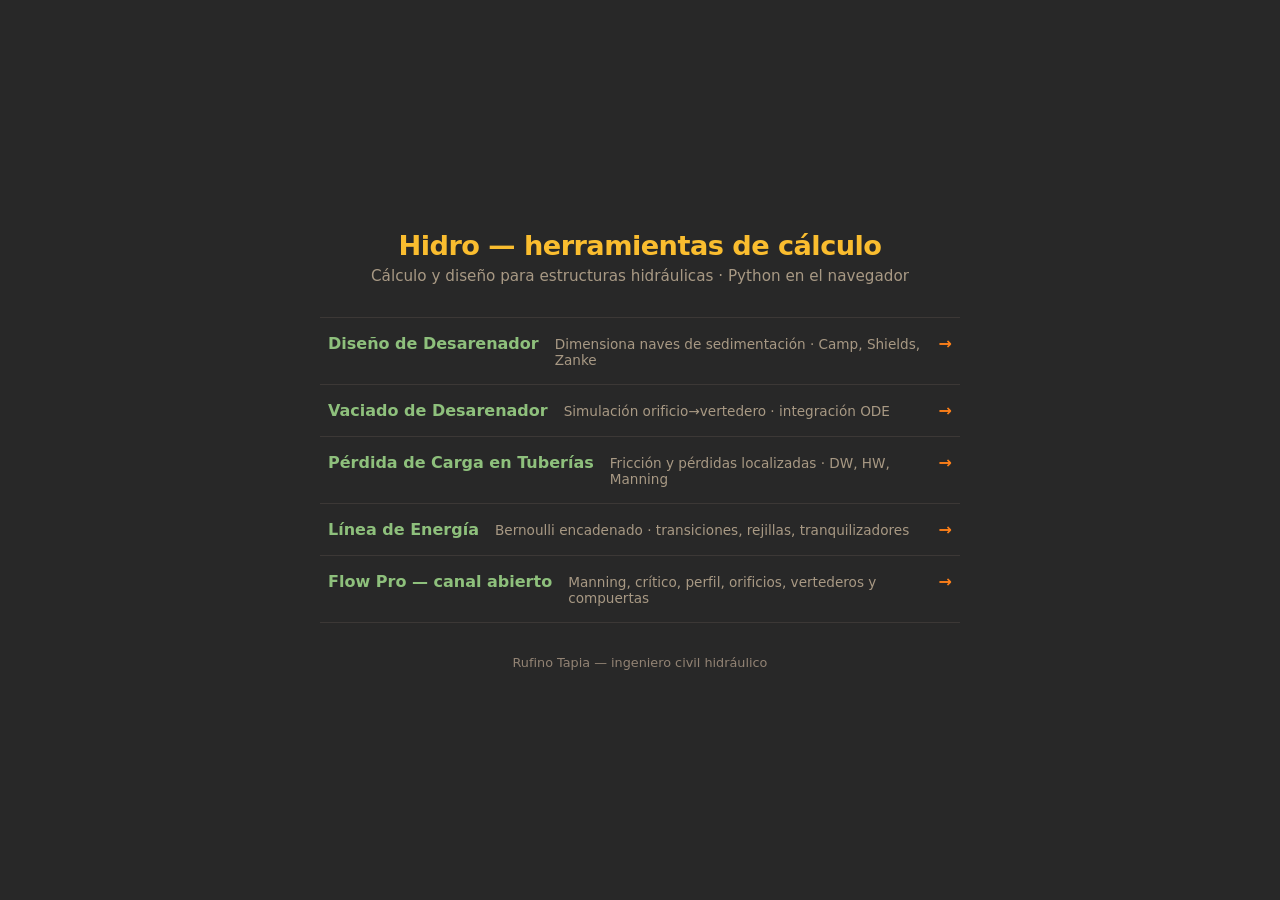
<file: index.html>
<!DOCTYPE html>
<html lang="es">
<head>
<meta charset="UTF-8">
<meta name="viewport" content="width=device-width, initial-scale=1.0">
<title>Hidro — herramientas de cálculo</title>
<meta name="description" content="Calculadoras de ingeniería hidráulica que ejecutan Python en el navegador (Pyodide).">
<meta name="theme-color" content="#282828">
<link rel="icon" href="data:image/svg+xml,<svg xmlns='http://www.w3.org/2000/svg' viewBox='0 0 32 32'><text y='26' font-size='26'>💧</text></svg>">
<style>
  /* ── Gruvbox oficial (morhetz) · paleta dark ───────────────────────────
     https://github.com/morhetz/gruvbox                                  */
  :root {
    color-scheme: dark;
    /* Fondo */
    --bg0-hard: #1d2021;
    --bg0:      #282828;
    --bg0-soft: #32302f;
    --bg1:      #3c3836;
    --bg2:      #504945;
    --bg3:      #665c54;
    --bg4:      #7c6f64;
    /* Texto */
    --fg0: #fbf1c7;
    --fg1: #ebdbb2;
    --fg2: #d5c4a1;
    --fg3: #bdae93;
    --fg4: #a89984;
    --gray: #928374;
    /* Colores (bright) */
    --red:    #fb4934;
    --green:  #b8bb26;
    --yellow: #fabd2f;
    --blue:   #83a598;
    --purple: #d3869b;
    --aqua:   #8ec07c;
    --orange: #fe8019;
  }

  * { margin: 0; padding: 0; box-sizing: border-box; }
  html { -webkit-text-size-adjust: 100%; }
  body { font-family: 'Inter', 'Segoe UI', Roboto, system-ui, sans-serif; background: var(--bg0);
         color: var(--fg1); min-height: 100vh; display: flex; align-items: center;
         justify-content: center; padding: 2rem 1rem; }
  ::selection { background: var(--bg3); color: var(--fg0); }
  .wrap { width: 100%; max-width: 640px; }
  h1 { font-size: 1.7rem; text-align: center; letter-spacing: -0.02em; color: var(--yellow); }
  .sub { text-align: center; color: var(--fg4); margin: 0.4rem 0 2rem; font-size: 0.95rem; }
  ul { list-style: none; border-top: 1px solid var(--bg1); }
  li a { display: flex; justify-content: space-between; align-items: baseline; gap: 1rem;
         padding: 1rem 0.5rem; border-bottom: 1px solid var(--bg1); text-decoration: none;
         color: inherit; transition: background 0.15s, padding 0.15s; }
  li a:hover, li a:focus-visible { background: var(--bg1); padding-left: 1rem; outline: none; }
  li a:focus-visible { box-shadow: inset 3px 0 0 var(--aqua); }
  .name { font-weight: 600; color: var(--aqua); transition: color 0.15s; }
  li a:hover .name, li a:focus-visible .name { color: var(--yellow); }
  .desc { color: var(--fg4); font-size: 0.85rem; flex: 1; }
  .arrow { color: var(--orange); font-weight: 700; }
  footer { text-align: center; margin-top: 2rem; color: var(--gray); font-size: 0.8rem; }
</style>
</head>
<body>
<div class="wrap">
  <h1>Hidro — herramientas de cálculo</h1>
  <p class="sub">Cálculo y diseño para estructuras hidráulicas · Python en el navegador</p>
  <ul>
    <li><a href="./diseno_desarenador/"><span class="name">Diseño de Desarenador</span><span class="desc">Dimensiona naves de sedimentación · Camp, Shields, Zanke</span><span class="arrow">→</span></a></li>
    <li><a href="./vaciado_desarenador/"><span class="name">Vaciado de Desarenador</span><span class="desc">Simulación orificio→vertedero · integración ODE</span><span class="arrow">→</span></a></li>
    <li><a href="./perdida_de_carga_tuberias/"><span class="name">Pérdida de Carga en Tuberías</span><span class="desc">Fricción y pérdidas localizadas · DW, HW, Manning</span><span class="arrow">→</span></a></li>
    <li><a href="./linea_de_energia/"><span class="name">Línea de Energía</span><span class="desc">Bernoulli encadenado · transiciones, rejillas, tranquilizadores</span><span class="arrow">→</span></a></li>
    <li><a href="./flowpro_web/"><span class="name">Flow Pro — canal abierto</span><span class="desc">Manning, crítico, perfil, orificios, vertederos y compuertas</span><span class="arrow">→</span></a></li>
  </ul>
  <footer>Rufino Tapia — ingeniero civil hidráulico</footer>
</div>
</body>
</html>
</file>
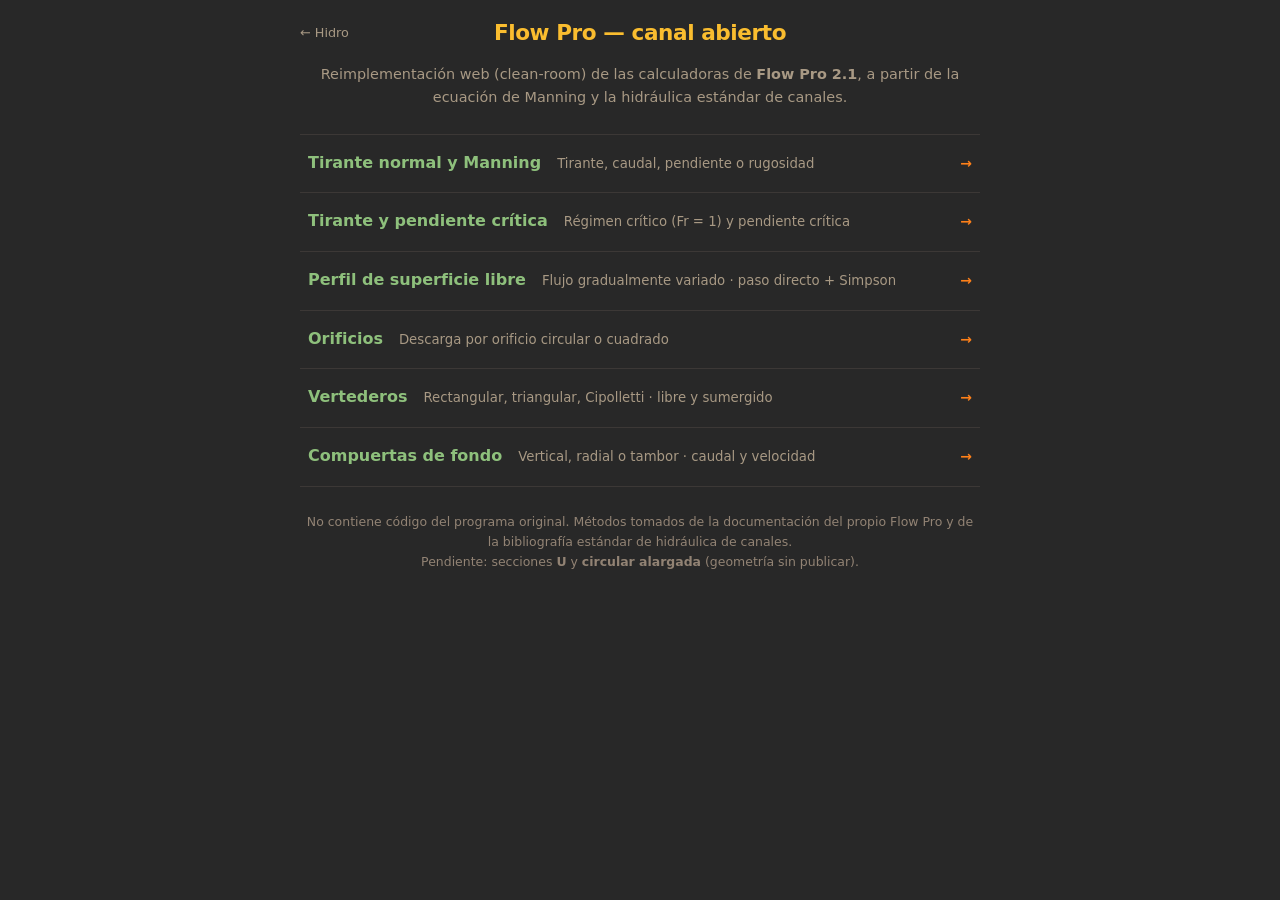
<file: flowpro_web/index.html>
<!DOCTYPE html>
<html lang="es">
<head>
<meta charset="UTF-8">
<meta name="viewport" content="width=device-width, initial-scale=1.0">
<title>Flow Pro — herramientas de canal abierto</title>
<meta name="description" content="Reimplementación web de las calculadoras de canal abierto de Flow Pro 2.1. Python en el navegador (Pyodide).">
<meta name="theme-color" content="#282828">
<link rel="stylesheet" href="../theme.css">
<style>
  .wrap { width: 100%; max-width: 680px; margin: 0 auto; }
  .topbar h1 { text-align: center; }
  .lead { text-align: center; color: var(--fg4); margin: 0.4rem 0 1.6rem; font-size: 0.9rem; }
  ul { list-style: none; border-top: 1px solid var(--bg1); }
  li a { display: flex; justify-content: space-between; align-items: baseline; gap: 1rem;
         padding: 1rem 0.5rem; border-bottom: 1px solid var(--bg1); text-decoration: none;
         color: inherit; transition: background 0.15s, padding 0.15s; }
  li a:hover, li a:focus-visible { background: var(--bg1); padding-left: 1rem; outline: none; }
  li a:focus-visible { box-shadow: inset 3px 0 0 var(--aqua); }
  .name { font-weight: 600; color: var(--aqua); transition: color 0.15s; }
  li a:hover .name, li a:focus-visible .name { color: var(--yellow); }
  .desc { color: var(--fg4); font-size: 0.83rem; flex: 1; }
  .arrow { color: var(--orange); font-weight: 700; }
  li.pendiente a { cursor: not-allowed; opacity: 0.5; }
  li.pendiente .arrow { color: var(--bg3); }
  .nota { color: var(--gray); font-size: 0.78rem; text-align: center; margin-top: 1.6rem; line-height: 1.6; }
</style>
</head>
<body>
<div class="wrap">
  <div class="topbar">
    <a class="back" href="../">← Hidro</a>
    <h1>Flow Pro — canal abierto</h1>
  </div>
  <p class="lead">Reimplementación web (clean-room) de las calculadoras de <strong>Flow Pro 2.1</strong>, a partir de la ecuación de Manning y la hidráulica estándar de canales.</p>

  <ul>
    <li><a href="./manning/"><span class="name">Tirante normal y Manning</span><span class="desc">Tirante, caudal, pendiente o rugosidad</span><span class="arrow">→</span></a></li>
    <li><a href="./critico/"><span class="name">Tirante y pendiente crítica</span><span class="desc">Régimen crítico (Fr = 1) y pendiente crítica</span><span class="arrow">→</span></a></li>
    <li><a href="./perfil/"><span class="name">Perfil de superficie libre</span><span class="desc">Flujo gradualmente variado · paso directo + Simpson</span><span class="arrow">→</span></a></li>
    <li><a href="./orificios/"><span class="name">Orificios</span><span class="desc">Descarga por orificio circular o cuadrado</span><span class="arrow">→</span></a></li>
    <li><a href="./vertederos/"><span class="name">Vertederos</span><span class="desc">Rectangular, triangular, Cipolletti · libre y sumergido</span><span class="arrow">→</span></a></li>
    <li><a href="./compuertas/"><span class="name">Compuertas de fondo</span><span class="desc">Vertical, radial o tambor · caudal y velocidad</span><span class="arrow">→</span></a></li>
  </ul>

  <p class="nota">
    No contiene código del programa original. Métodos tomados de la documentación del propio
    Flow Pro y de la bibliografía estándar de hidráulica de canales.<br>
    Pendiente: secciones <strong>U</strong> y <strong>circular alargada</strong> (geometría sin publicar).
  </p>
</div>
</body>
</html>
</file>
<file: theme.css>
/* ──────────────────────────────────────────────────────────────────────
   hidro/theme.css — Tema compartido de las herramientas
   Paleta Gruvbox dark (morhetz) · https://github.com/morhetz/gruvbox
   Mismo lenguaje visual que el landing y el índice de Hidro.
   Aquí vive la identidad visual; cada herramienta conserva en su propio
   <style> únicamente el layout (grillas, anchos, alturas y media queries).
   ────────────────────────────────────────────────────────────────────── */

:root {
  color-scheme: dark;
  /* Fondo */
  --bg0-hard: #1d2021;
  --bg0:      #282828;
  --bg0-soft: #32302f;
  --bg1:      #3c3836;
  --bg2:      #504945;
  --bg3:      #665c54;
  --bg4:      #7c6f64;
  /* Texto */
  --fg0: #fbf1c7;
  --fg1: #ebdbb2;
  --fg2: #d5c4a1;
  --fg3: #bdae93;
  --fg4: #a89984;
  --gray: #928374;
  /* Colores (bright) */
  --red:    #fb4934;
  --green:  #b8bb26;
  --yellow: #fabd2f;
  --blue:   #83a598;
  --purple: #d3869b;
  --aqua:   #8ec07c;
  --orange: #fe8019;
}

/* ── Reset & base ──────────────────────────────────────────────────── */
*, *::before, *::after { box-sizing: border-box; margin: 0; padding: 0; }
html { -webkit-text-size-adjust: 100%; }
body {
  font-family: 'Inter', 'Segoe UI', Roboto, system-ui, -apple-system, sans-serif;
  background: var(--bg0);
  color: var(--fg1);
  line-height: 1.55;
  min-height: 100vh;
  padding: 16px;
}
::selection { background: var(--bg3); color: var(--fg0); }

a { color: var(--aqua); text-decoration: none; }
a:hover { color: var(--yellow); }

h1 {
  font-size: 1.35rem;
  font-weight: 600;
  letter-spacing: -0.02em;
  color: var(--yellow);
}
h2, h3 { font-weight: 600; color: var(--fg1); }

/* ── Barra superior con vuelta al índice ───────────────────────────── */
.topbar {
  display: grid;
  grid-template-columns: 1fr auto 1fr;
  align-items: center;
  gap: 1rem;
  margin-bottom: 14px;
}
.topbar .back {
  justify-self: start;
  color: var(--fg4);
  font-size: 0.8rem;
  transition: color 0.15s ease;
}
.topbar .back:hover { color: var(--aqua); }
.topbar h1 { grid-column: 2; text-align: center; }

/* ── Paneles ───────────────────────────────────────────────────────── */
.panel,
.panel-form,
.panel-grafico,
.panel-resumen {
  background: var(--bg0-soft);
  border: 1px solid var(--bg1);
  border-radius: 8px;
  padding: 16px;
}
.panel h2,
.panel-form h2 {
  font-size: 0.95rem;
  color: var(--fg1);
  border-bottom: 1px solid var(--bg1);
  padding-bottom: 8px;
  margin-bottom: 12px;
}

/* ── Formularios ───────────────────────────────────────────────────── */
.form-row { margin-bottom: 10px; }
.form-row label,
.field label {
  display: block;
  font-size: 0.8rem;
  font-weight: 500;
  color: var(--fg3);
  margin-bottom: 3px;
}
.form-row .caption {
  display: block;
  font-size: 0.7rem;
  color: var(--gray);
  margin-top: 3px;
  font-style: italic;
}

:where(input:not([type="radio"]):not([type="checkbox"]), select, textarea) {
  width: 100%;
  padding: 7px 9px;
  font-family: inherit;
  font-size: 0.85rem;
  color: var(--fg1);
  background: var(--bg0-hard);
  border: 1px solid var(--bg1);
  border-radius: 6px;
  transition: border-color 0.15s ease, background 0.15s ease;
}
:where(input:not([type="radio"]):not([type="checkbox"]), select, textarea):focus {
  outline: none;
  border-color: var(--aqua);
  background: var(--bg0);
}
input.error,
select.error { border-color: var(--red); }
input::placeholder { color: var(--bg4); }
input[type="radio"],
input[type="checkbox"] { accent-color: var(--orange); }

.radio-group { display: flex; gap: 12px; margin-bottom: 2px; }
.radio-group label {
  display: flex;
  align-items: center;
  gap: 4px;
  font-size: 0.82rem;
  font-weight: 400;
  color: var(--fg2);
  cursor: pointer;
}

.section-divider { height: 1px; background: var(--bg1); margin: 10px 0; }

.section-title {
  font-size: 0.78rem;
  font-weight: 600;
  color: var(--aqua);
  text-transform: uppercase;
  letter-spacing: 0.5px;
  margin: 16px 0 8px;
}
.group-title {
  font-size: 0.78rem;
  color: var(--fg4);
  text-transform: uppercase;
  letter-spacing: 0.5px;
  font-weight: 600;
  margin: 12px 0 6px;
}
.group-title:first-child { margin-top: 0; }

/* ── Botones ───────────────────────────────────────────────────────── */
.btn {
  padding: 9px 14px;
  font-family: inherit;
  font-size: 0.85rem;
  font-weight: 600;
  cursor: pointer;
  color: var(--fg1);
  background: var(--bg1);
  border: 1px solid var(--bg2);
  border-radius: 6px;
  transition: background 0.15s ease, border-color 0.15s ease, color 0.15s ease;
}
.btn:hover { background: var(--bg2); }
.btn:active { transform: scale(0.98); }
.btn:disabled { opacity: 0.5; cursor: not-allowed; }

.btn-primary {
  background: var(--orange);
  border-color: var(--orange);
  color: var(--bg0-hard);
  font-weight: 700;
}
.btn-primary:hover:not(:disabled) { background: var(--yellow); border-color: var(--yellow); }

.btn-secondary {
  background: transparent;
  border-color: var(--bg2);
  color: var(--fg2);
}
.btn-secondary:hover:not(:disabled) { background: var(--bg1); color: var(--fg0); }

.btn-calcular {
  width: 100%;
  padding: 12px;
  margin-top: 8px;
  font-family: inherit;
  font-size: 0.95rem;
  font-weight: 700;
  cursor: pointer;
  color: var(--bg0-hard);
  background: var(--orange);
  border: none;
  border-radius: 6px;
  transition: background 0.15s ease;
}
.btn-calcular:hover:not(:disabled) { background: var(--yellow); }
.btn-calcular:disabled { opacity: 0.5; cursor: not-allowed; }

/* ── Estado / errores ──────────────────────────────────────────────── */
.status-bar {
  text-align: center;
  font-size: 0.78rem;
  color: var(--gray);
  min-height: 1.2em;
  margin-bottom: 8px;
}
.status-bar.ready { color: var(--green); }
.status-bar.error { color: var(--red); }

.error-msg,
.error-box {
  color: var(--red);
  font-size: 0.85rem;
  background: transparent;
  border: 1px solid var(--red);
  border-radius: 6px;
  padding: 8px 12px;
  margin-bottom: 12px;
  display: none;
}
.error-msg.visible,
.error-box.visible { display: block; }

/* ── Resumen (tarjetas de resultado) ───────────────────────────────── */
.result-header {
  display: flex;
  justify-content: space-between;
  align-items: baseline;
  gap: 1rem;
  margin-bottom: 10px;
  font-size: 0.82rem;
  color: var(--gray);
}
.result-header .titulo { font-weight: 600; color: var(--fg1); }

.resumen-grid { display: grid; gap: 8px; margin-bottom: 14px; }
.res-card {
  background: var(--bg1);
  border: 1px solid var(--bg2);
  border-radius: 6px;
  padding: 10px 12px;
}
.res-card.destacado {
  background: var(--bg2);
  border-color: var(--bg3);
}
.res-card .res-label {
  font-size: 0.7rem;
  color: var(--fg4);
  text-transform: uppercase;
  letter-spacing: 0.5px;
  font-weight: 500;
}
.res-card .res-value {
  font-size: 1.3rem;
  font-weight: 700;
  color: var(--fg0);
  margin-top: 2px;
  font-variant-numeric: tabular-nums;
}
.res-card.destacado .res-value { color: var(--yellow); font-size: 1.5rem; }
.res-card .res-unit {
  font-size: 0.75rem;
  color: var(--gray);
  margin-left: 3px;
  font-weight: 400;
}
.res-card.warn { background: transparent; border-color: var(--yellow); }
.res-card.warn .res-label,
.res-card.warn .res-value,
.res-card.warn .res-unit { color: var(--yellow); }
.res-card.danger { background: transparent; border-color: var(--red); }
.res-card.danger .res-label,
.res-card.danger .res-value,
.res-card.danger .res-unit { color: var(--red); }

.res-status {
  font-size: 0.68rem;
  margin-top: 4px;
  font-weight: 600;
  text-transform: uppercase;
  letter-spacing: 0.4px;
  min-height: 1em;
  color: var(--green);
}
.res-status.warn { color: var(--yellow); }
.res-status.danger { color: var(--red); }

.mini-card {
  background: var(--bg1);
  border: 1px solid var(--bg2);
  border-radius: 6px;
  padding: 6px 10px;
}
.mini-card .mini-label { font-size: 0.68rem; color: var(--gray); }
.mini-card .mini-value {
  font-size: 0.95rem;
  font-weight: 600;
  color: var(--fg0);
  font-variant-numeric: tabular-nums;
}
.mini-card .mini-value .unit {
  font-size: 0.7rem;
  color: var(--gray);
  font-weight: 400;
  margin-left: 2px;
}

.vel-empty,
.bar-empty {
  color: var(--bg4);
  font-style: italic;
  font-size: 0.82rem;
  text-align: center;
  padding: 12px;
  background: transparent;
  border: 1px dashed var(--bg2);
  border-radius: 6px;
}

/* ── Resumen compacto (vaciado) ────────────────────────────────────── */
.resumen-item {
  text-align: center;
  padding: 10px;
  background: var(--bg1);
  border: 1px solid var(--bg2);
  border-radius: 6px;
}
.resumen-item .valor {
  font-size: 1.4rem;
  font-weight: 700;
  color: var(--yellow);
  font-variant-numeric: tabular-nums;
}
.resumen-item .etiqueta { font-size: 0.75rem; color: var(--gray); margin-top: 2px; }

/* ── Segmentos (pérdida de carga) ──────────────────────────────────── */
.seg-header button {
  padding: 6px 14px;
  font-family: inherit;
  font-size: 0.82rem;
  font-weight: 600;
  cursor: pointer;
  color: var(--bg0-hard);
  background: var(--aqua);
  border: none;
  border-radius: 6px;
  transition: background 0.15s ease;
}
.seg-header button:hover { background: var(--green); }

.seg-num { font-size: 0.8rem; font-weight: 600; color: var(--yellow); }
.seg-item {
  background: var(--bg1);
  border: 1px solid var(--bg2);
  border-radius: 6px;
  padding: 10px 12px;
}
.seg-item .field label { font-size: 0.7rem; color: var(--fg4); }
.seg-item .btn-del {
  width: 32px;
  height: 32px;
  display: flex;
  align-items: center;
  justify-content: center;
  font-size: 1rem;
  font-weight: 700;
  cursor: pointer;
  color: var(--red);
  background: transparent;
  border: 1px solid var(--red);
  border-radius: 5px;
  transition: background 0.15s ease, color 0.15s ease;
}
.seg-item .btn-del:hover { background: var(--red); color: var(--bg0-hard); }
.seg-item .btn-del:disabled { opacity: 0.3; cursor: not-allowed; }

.seg-row-result {
  display: flex;
  gap: 16px;
  margin-top: 6px;
  padding-top: 6px;
  border-top: 1px dashed var(--bg2);
  font-size: 0.78rem;
  color: var(--fg3);
  min-height: 1.4em;
}
.seg-row-result .pill { display: inline-flex; align-items: baseline; gap: 4px; }
.seg-row-result .pill-label { color: var(--gray); font-size: 0.72rem; }
.seg-row-result .pill-value {
  color: var(--fg0);
  font-weight: 600;
  font-variant-numeric: tabular-nums;
}
.seg-row-result.dimmed { color: var(--bg4); font-style: italic; }

/* ── Gráfico de barras (pérdida de carga) ──────────────────────────── */
.bar-row { align-items: center; font-size: 0.82rem; }
.bar-label { color: var(--fg3); font-weight: 500; }
.bar-track { background: var(--bg1); height: 12px; border-radius: 6px; overflow: hidden; }
.bar-fill {
  background: var(--aqua);
  height: 100%;
  width: 0%;
  border-radius: 6px;
  transition: width 0.3s ease;
}
.bar-value {
  text-align: right;
  font-weight: 600;
  color: var(--fg0);
  font-variant-numeric: tabular-nums;
}

/* ── Nodos (línea de energía) ──────────────────────────────────────── */
.node-card {
  background: var(--bg0-soft);
  border: 1px solid var(--bg1);
  border-left: 3px solid var(--aqua);
  border-radius: 8px;
  overflow: hidden;
  transition: border-color 0.2s ease;
}
.node-card.error-card { border-left-color: var(--red); }
.node-header {
  display: flex;
  align-items: center;
  gap: 8px;
  padding: 10px 12px;
  background: transparent;
  border-bottom: 1px solid var(--bg1);
  cursor: pointer;
  user-select: none;
}
.node-header:hover { background: var(--bg1); }
.node-chevron {
  font-size: 10px;
  color: var(--fg4);
  transition: transform 0.2s ease;
  flex-shrink: 0;
}
.node-chevron.collapsed { transform: rotate(-90deg); }
.node-type-badge {
  font-size: 11px;
  font-weight: 600;
  color: var(--yellow);
  text-transform: uppercase;
  letter-spacing: 0.3px;
}
.node-step { font-size: 12px; font-weight: 600; color: var(--gray); }
.node-name {
  flex: 1;
  padding: 3px 6px;
  font-size: 12px;
  color: var(--fg1);
  background: transparent;
  border: 1px solid transparent;
  border-radius: 4px;
  transition: border-color 0.2s ease;
}
.node-name:focus {
  outline: none;
  border-color: var(--aqua);
  background: var(--bg0-hard);
}
.node-btn-calc {
  padding: 4px 10px;
  font-family: inherit;
  font-size: 11px;
  font-weight: 600;
  cursor: pointer;
  color: var(--fg1);
  background: var(--bg1);
  border: 1px solid var(--bg2);
  border-radius: 4px;
  transition: background 0.15s ease;
}
.node-btn-calc:hover { background: var(--bg2); }
.node-btn-calc:disabled { opacity: 0.5; cursor: not-allowed; }
.node-btn-remove {
  width: 22px;
  height: 22px;
  display: flex;
  align-items: center;
  justify-content: center;
  font-size: 12px;
  font-weight: 700;
  cursor: pointer;
  color: var(--red);
  background: transparent;
  border: 1px solid var(--red);
  border-radius: 4px;
  transition: background 0.15s ease, color 0.15s ease;
  flex-shrink: 0;
}
.node-btn-remove:hover { background: var(--red); color: var(--bg0-hard); }
.node-body { padding: 12px; overflow: hidden; transition: max-height 0.3s ease, padding 0.3s ease; }
.node-body.collapsed { max-height: 0 !important; padding: 0 12px; }

.node-result {
  margin-top: 8px;
  padding: 8px 10px;
  background: var(--bg1);
  border: 1px solid var(--bg2);
  border-radius: 6px;
  font-size: 12px;
  line-height: 1.6;
  color: var(--fg2);
  word-wrap: break-word;
}
.node-result.empty { color: var(--bg4); font-style: italic; }
.node-result .regimen-sub { color: var(--aqua); font-weight: 600; }
.node-result .regimen-sup { color: var(--red); font-weight: 600; }
.node-result .regimen-crit { color: var(--yellow); font-weight: 600; }

/* ── Tabla de rejillas (línea de energía) ──────────────────────────── */
.rej-table {
  width: 100%;
  border-collapse: collapse;
  font-size: 0.78rem;
  margin-top: 4px;
}
.rej-table th {
  background: var(--bg1);
  padding: 4px 6px;
  text-align: center;
  font-weight: 600;
  color: var(--fg3);
  border: 1px solid var(--bg2);
}
.rej-table td { padding: 3px 4px; text-align: center; border: 1px solid var(--bg2); }
.rej-table td input { width: 60px; padding: 3px 4px; text-align: center; }
.rej-add-btn {
  margin-top: 6px;
  padding: 4px 10px;
  font-family: inherit;
  font-size: 11px;
  font-weight: 600;
  cursor: pointer;
  color: var(--bg0-hard);
  background: var(--aqua);
  border: none;
  border-radius: 4px;
  transition: background 0.15s ease;
}
.rej-add-btn:hover { background: var(--green); }

/* ── Añadir nodo (split + dropdown) ────────────────────────────────── */
.add-split { display: flex; position: relative; }
.btn-add-main {
  flex: 1;
  padding: 10px 0;
  font-family: inherit;
  font-size: 0.9rem;
  font-weight: 700;
  cursor: pointer;
  color: var(--bg0-hard);
  background: var(--aqua);
  border: none;
  border-radius: 7px 0 0 7px;
  transition: background 0.2s ease;
}
.btn-add-main:hover { background: var(--green); }
.btn-add-arrow {
  width: 30px;
  padding: 0;
  font-size: 12px;
  cursor: pointer;
  color: var(--bg0-hard);
  background: var(--green);
  border: none;
  border-radius: 0 7px 7px 0;
  transition: background 0.2s ease;
}
.btn-add-arrow:hover { background: var(--aqua); }
.add-dropdown {
  display: none;
  position: absolute;
  top: 100%;
  right: 0;
  margin-top: 4px;
  min-width: 160px;
  background: var(--bg0-soft);
  border: 1px solid var(--bg1);
  border-radius: 6px;
  overflow: hidden;
  z-index: 100;
}
.add-dropdown.open { display: block; }
.dd-item {
  padding: 8px 14px;
  font-size: 13px;
  cursor: pointer;
  color: var(--fg2);
  transition: background 0.15s ease;
}
.dd-item:hover { background: var(--bg1); }
.dd-item.active { background: var(--bg2); color: var(--yellow); font-weight: 600; }
.dd-item:not(:last-child) { border-bottom: 1px solid var(--bg1); }

.arrow {
  text-align: center;
  color: var(--bg4);
  font-size: 14px;
  padding: 2px 0;
  user-select: none;
}

/* ── Memoria de cálculo ────────────────────────────────────────────── */
.summary-panel {
  margin-top: 16px;
  background: var(--bg0-soft);
  border: 1px solid var(--bg1);
  border-radius: 8px;
  overflow: hidden;
}
.summary-toggle {
  display: flex;
  align-items: center;
  gap: 8px;
  padding: 12px 16px;
  cursor: pointer;
  user-select: none;
  background: transparent;
  border-bottom: 1px solid var(--bg1);
  transition: background 0.15s ease;
}
.summary-toggle:hover { background: var(--bg1); }
.summary-toggle .chevron {
  display: inline-block;
  font-size: 10px;
  color: var(--fg4);
  transition: transform 0.2s ease;
}
.summary-toggle .chevron.open { transform: rotate(90deg); }
.summary-toggle .toggle-label,
.summary-toggle > span:not(.chevron) {
  flex: 1;
  font-size: 0.9rem;
  font-weight: 600;
  color: var(--fg2);
}
.btn-copy {
  padding: 5px 12px;
  font-family: inherit;
  font-size: 0.78rem;
  font-weight: 600;
  cursor: pointer;
  color: var(--fg1);
  background: var(--bg1);
  border: 1px solid var(--bg2);
  border-radius: 5px;
  transition: background 0.15s ease;
}
.btn-copy:hover { background: var(--bg2); }
.summary-body { max-height: 0; overflow: hidden; transition: max-height 0.3s ease; }
.summary-body.open { max-height: 700px; overflow-y: auto; }
.summary-body pre,
.summary-body .placeholder {
  font-family: 'JetBrains Mono', 'Cascadia Code', Consolas, 'Courier New', monospace;
  font-size: 0.8rem;
  line-height: 1.5;
  white-space: pre-wrap;
}
.summary-body pre { margin: 0; padding: 14px 16px; background: var(--bg0-hard); color: var(--fg2); }
.summary-body .placeholder {
  padding: 30px 16px;
  text-align: center;
  color: var(--bg4);
  font-style: italic;
}

/* ── Overlay de carga ──────────────────────────────────────────────── */
#overlay,
#loading-overlay {
  position: fixed;
  inset: 0;
  z-index: 1000;
  display: none;
  align-items: center;
  justify-content: center;
  background: rgba(0, 0, 0, 0.55);
}
#overlay.visible,
#loading-overlay.active { display: flex; }
#overlay .card {
  padding: 32px 40px;
  text-align: center;
  max-width: 400px;
  background: var(--bg0-soft);
  border: 1px solid var(--bg1);
  border-radius: 12px;
}
#loading-overlay { flex-direction: column; gap: 16px; }
.spinner {
  width: 44px;
  height: 44px;
  margin: 0 auto 16px;
  border: 4px solid var(--bg1);
  border-top-color: var(--orange);
  border-radius: 50%;
  animation: spin 0.8s linear infinite;
}
#loading-overlay .spinner { margin: 0; }
@keyframes spin { to { transform: rotate(360deg); } }
#overlay .mensaje,
#loading-overlay p { font-size: 1rem; font-weight: 500; color: var(--fg1); }
#overlay .submensaje { font-size: 0.8rem; color: var(--gray); margin-top: 6px; }
</file>
